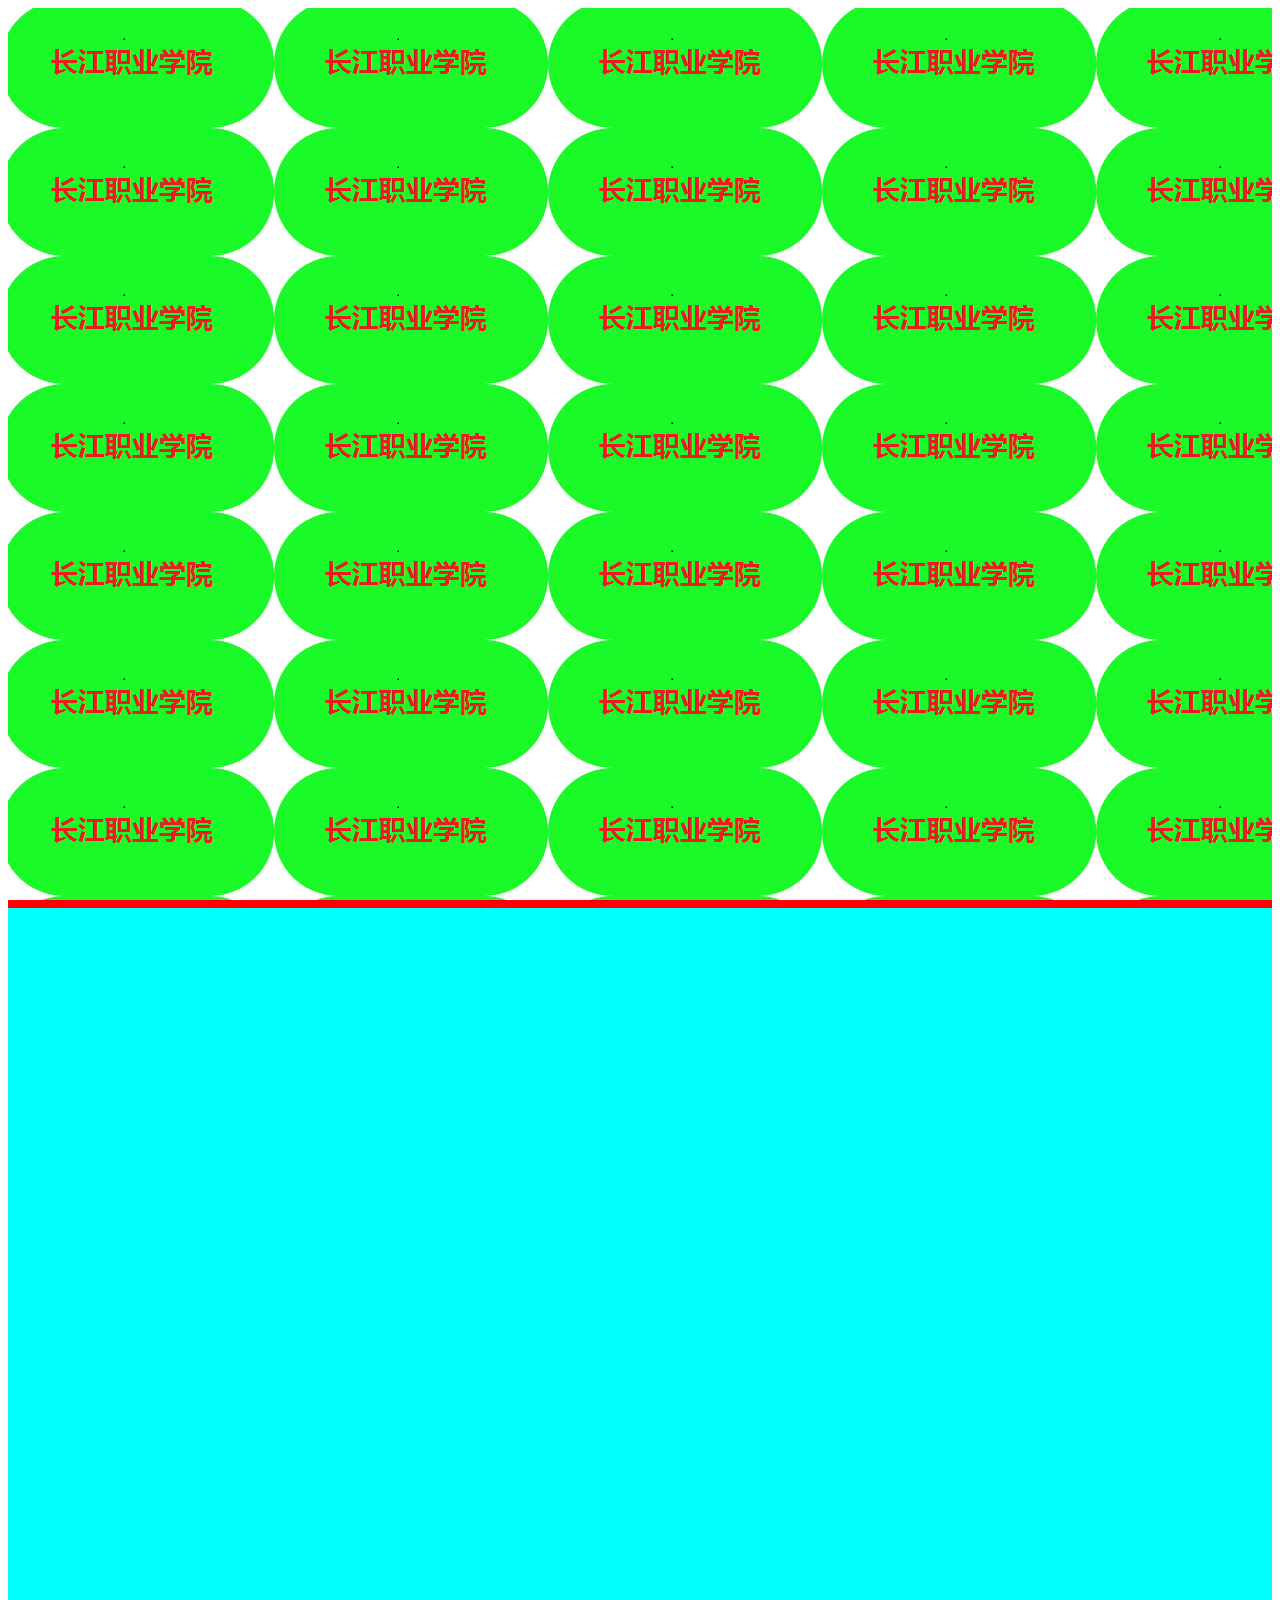
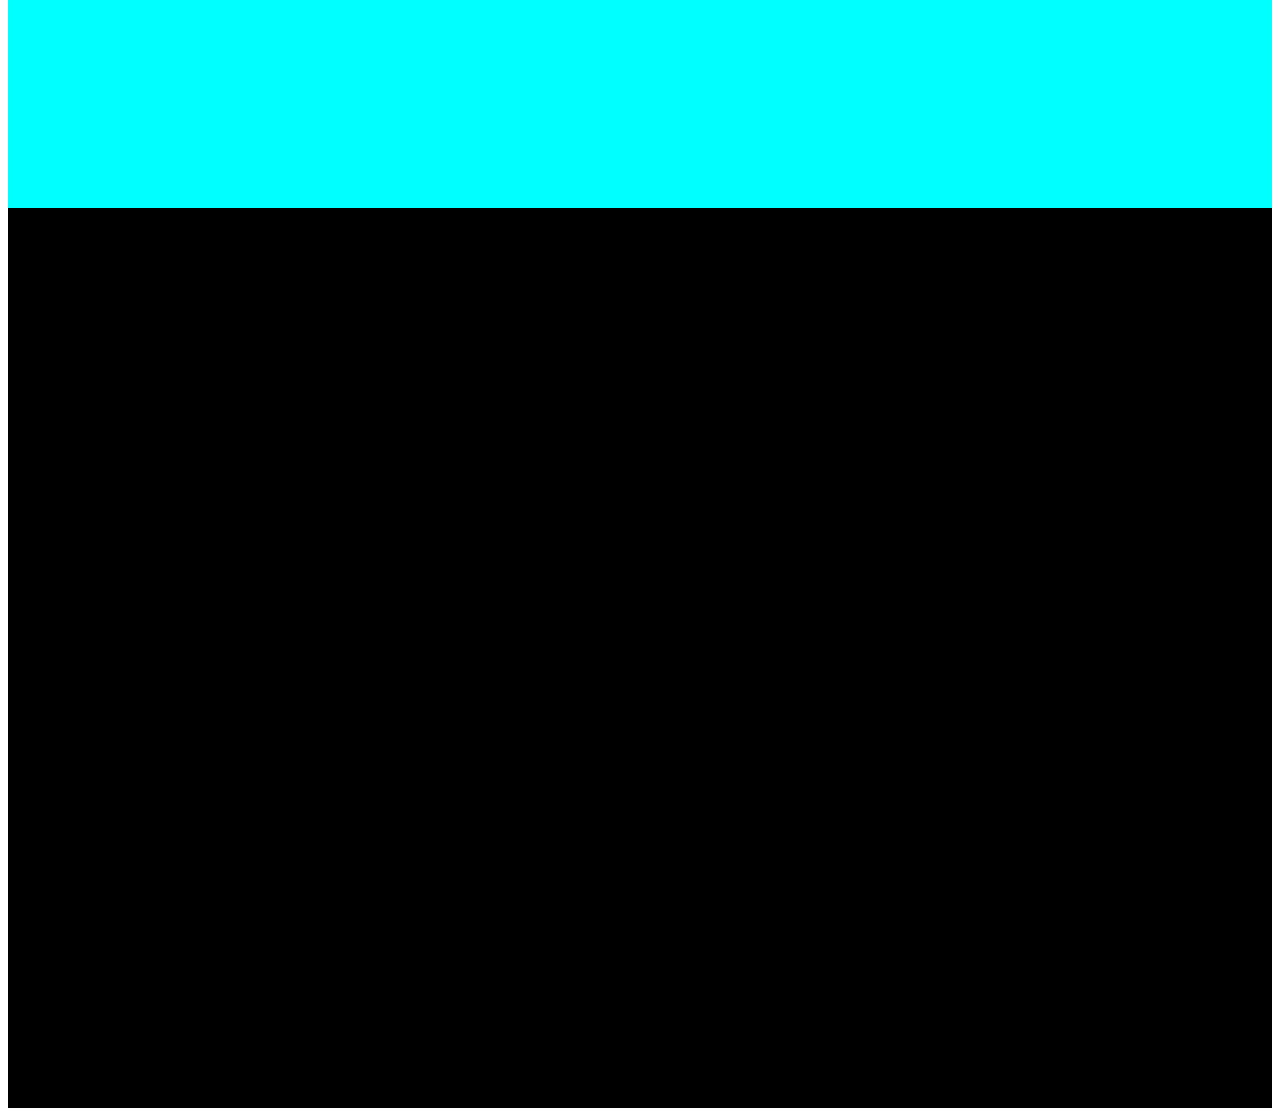
<file: index.html>
<!DOCTYPE html>
<html>
	<head>
		<meta charset="utf-8">
		<title></title>
		<style>
			#div1{
				width: 100%;
				height: 900px;
				background-color: red;
				background-image: url(image/button.png);
				background-attachment: fixed;
			}
			#div2{
				width: 100%;
				height: 900px;
				background-color: #00FFFF;
				background-image: url(image/three.png)
				background-attachment: fixed;
			}
			#div3{
				width: 100%;
				height: 900px;
				background-color: black;
				background-image: url(image/three.png);
				background-attachment: fixed;
			}
			
		</style>
	</head>
	<body>
		<div id="div1"></div>
		<div id="div2"></div>
		<div id="div3"></div>
	</body>
</html>
</file>
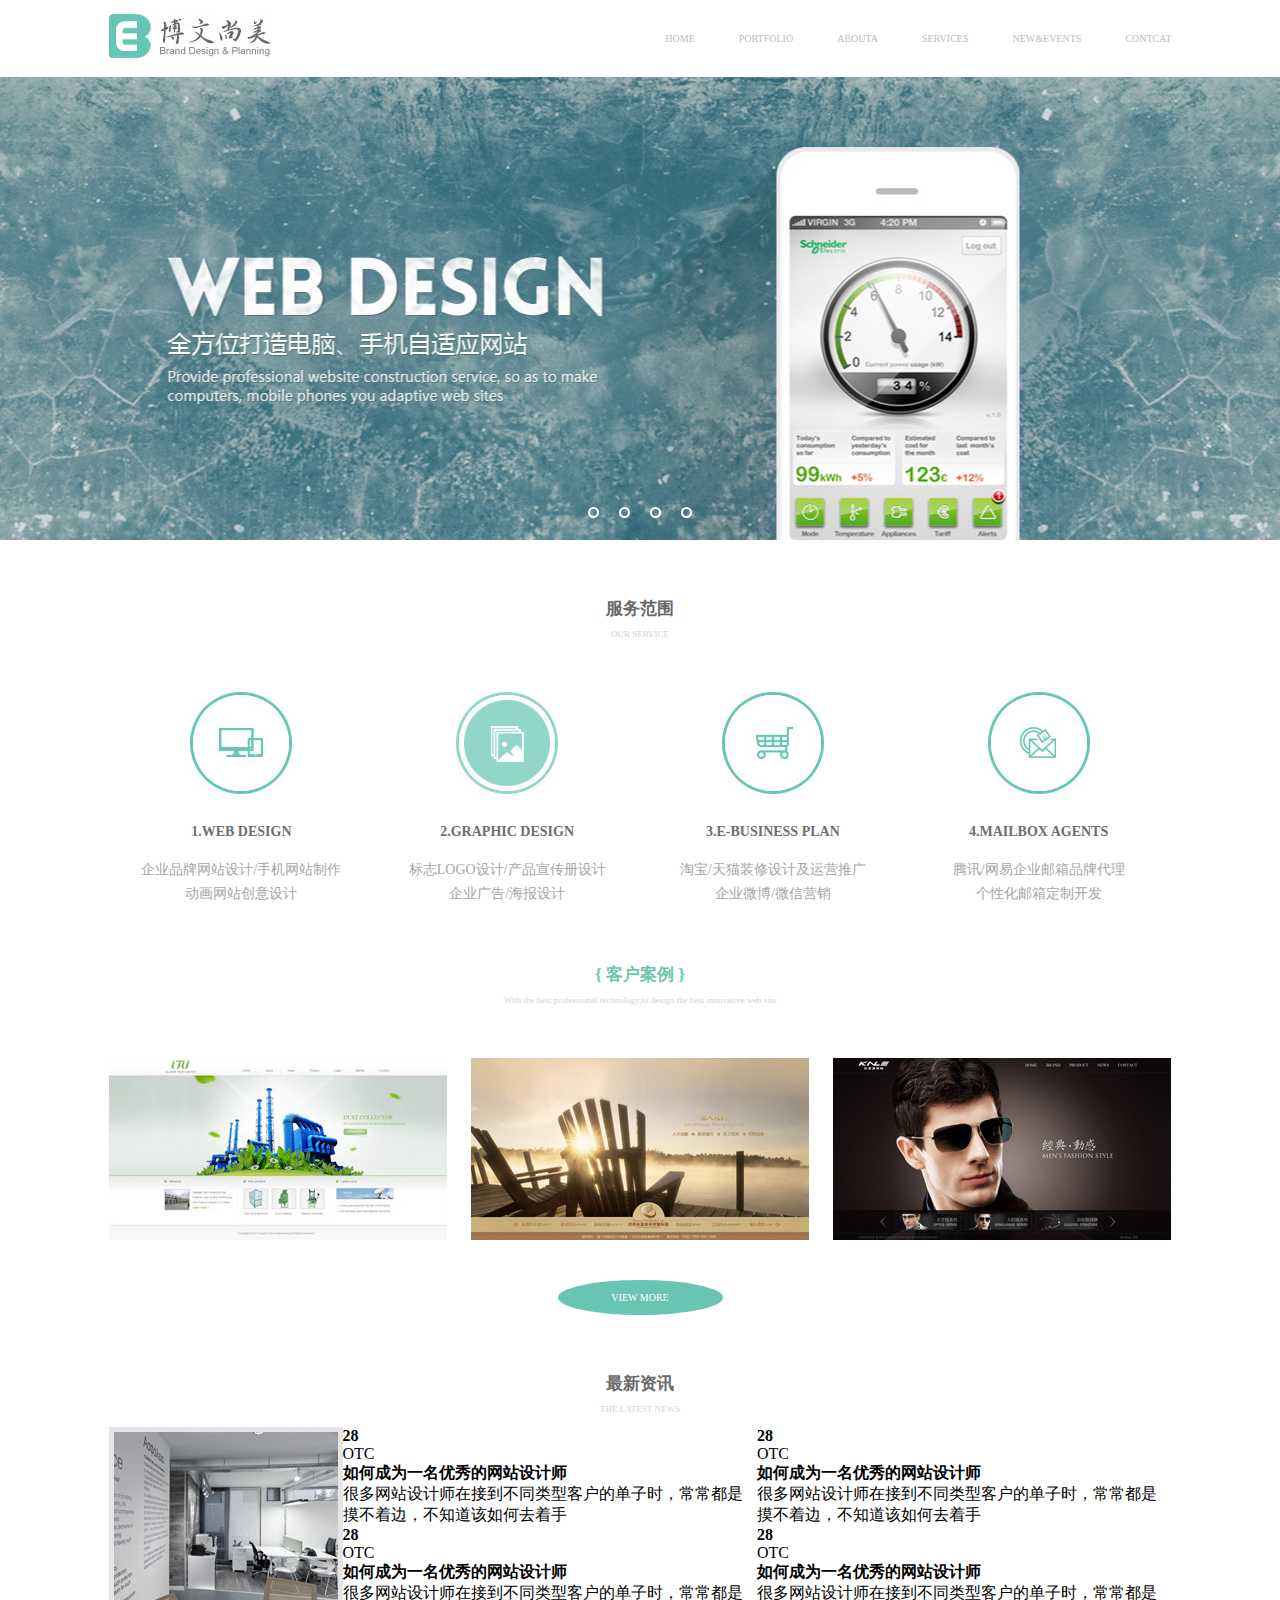
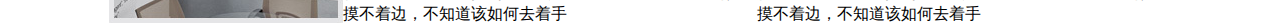
<file: first.html>
<!DOCTYPE html>
<html>
<head>
    <meta charset="utf-8">
    <meta name="viewport" content="width=device-width, initial-scale=0.3">
    <meta http-equiv="X-UA-Compatible" content="ie=edge">
    <title></title>
    <link rel="stylesheet" href="./common_css/common.css"/>
    <style>
        #banner {
            position: relative;
        }

        #banner .banner_list {
            width: 100%;
            height: 463px;
        }

        #banner .banner_list li {
            width: 100%;
            height: 100%;
            background: center 0 no-repeat;
            position: absolute;
            left: 0px;
            top: 0px;
            opacity: 0;
            z-index: 1;
        }

        #banner .banner_list li.active {
            opacity: 1;
            z-index: 10;
        }

        #banner .banner_btn {
            z-index: 20;
            width: 100%;
            position: absolute;
            bottom: 22px;
            font-size: 0;
            text-align: center;
        }

        #banner .banner_btn li {
            display: inline-block;
            width: 11px;
            height: 11px;
            border: solid white 2px;
            box-sizing: border-box;
            margin: 0 10px;
            cursor: pointer;
            border-radius: 50%;
        }

        #banner banner_btn li.active {
            background: white;
        }


        #service {
            overflow: hidden;
        }

        #service ul {
            margin-top: 40px;
            text-align: center;
        }

        #service ul li {
            float: left;
            width: 206.75px;
            margin: 0 29.5px;
        }

        #service ul li:nth-of-type(1) div {
            background: url(./image/service_1.png) no-repeat;
        }

        #service ul li:nth-of-type(2) div {
            background: url(./image/service_2.png) no-repeat;
        }

        #service ul li:nth-of-type(3) div {
            background: url(./image/service_3.png) no-repeat;
        }

        #service ul li:nth-of-type(4) div {
            background: url(./image/service_4.png) no-repeat;
        }

        #service ul div {
            height: 102px;
            width: 102px;
            margin: 0 auto;
        }

        #service ul h2 {
            font-size: 14px;
            margin-top: 31px;
            line-height: 14px;
            color: #6e6e6e;
        }

        #service ul p {
            font-size: 14px;
            margin-top: 19px;
            line-height: 24px;
            color: #a5a5a5;
        }

        #case {
        }

        #case .area_title h2 {
            color: #6fc4af;
        }

        #case ul {
        }

        #case ul li {
            float: left;
            margin-top: 40px;
            width: 338px;
            height: 182px;
        }

        #case ul li:nth-of-type(2) {
            margin-left: 24px;
        }

        #case ul li:nth-of-type(3) {
            margin-left: 24px;

        }

        #case .button {
            width: 165px;
            height: 35px;
            margin: 0 auto;
            background: #68c4b5;
            border-radius: 50%;
            margin-top: 40px;
            font-size: 10px;
            line-height: 35px;
            text-align: center;
        }

        #case .button a {
            display: block;
            width: 100%;
            height: 100%;
            color: white;
            cursor: pointer;
        }


        #news {

        }

        #news dl {

        }


        #news dl dt {
            float: left;
            width: 234px;
        }


        #news dl dd {
            float: left;
            width: 829px;
        }

        #news dl dd ul{
            width: 100%;
        }

        #news dl dd li {
            float: left;
            width: 50%;
        }


        #news dl dd .date {
        }


        #news dl dd .content {
        }



    </style>
</head>
<body>
<div id="head" class="container">
    <div class="head_loge left">
        <a href="#">
            <img src="./image/logo.png" alt="博文尚美" title="博文尚美"/>
        </a>
    </div>
    <ul class="head_menu right">
        <li><a href="">HOME</a></li>
        <li><a href="">PORTFOLIO</a></li>
        <li><a href="">ABOUTA</a></li>
        <li><a href="">SERVICES</a></li>
        <li><a href="">NEW&EVENTS</a></li>
        <li><a href="">CONTCAT</a></li>
    </ul>
</div>
<div id="banner" class="content-fluid">
    <ul class="banner_list">
        <li class="active" style="background-image: url(./image/banner.png)">
            <a href="#"></a>
        </li>
        <li style="background-image: url(./image/banner.png)">
            <a href="#"></a>
        </li>
        <li style="background-image: url(./image/banner.png)">
            <a href="#"></a>
        </li>
        <li style="background-image: url(./image/banner.png)">
            <a href="#"></a>
        </li>
    </ul>
    <ol class="banner_btn">
        <li class="active"></li>
        <li></li>
        <li></li>
        <li></li>
    </ol>
</div>
<div id="service" class="container">
    <div class="area_title">
        <h2>服务范围</h2>
        <p>OUR SERVICE</p>
    </div>
    <ul>
        <li>
            <div></div>
            <h2>1.WEB DESIGN</h2>
            <p>
                企业品牌网站设计/手机网站制作
                <br>
                动画网站创意设计
            </p>
        </li>
        <li>
            <div></div>
            <h2>2.GRAPHIC DESIGN</h2>
            <p>
                标志LOGO设计/产品宣传册设计
                <br>
                企业广告/海报设计
            </p>
        </li>
        <li>
            <div></div>
            <h2>3.E-BUSINESS PLAN</h2>
            <p>
                淘宝/天猫装修设计及运营推广
                <br>
                企业微博/微信营销
            </p>
        </li>
        <li>
            <div></div>
            <h2>4.MAILBOX AGENTS</h2>
            <p>
                腾讯/网易企业邮箱品牌代理
                <br>
                个性化邮箱定制开发
            </p>
        </li>
    </ul>
</div>
<div id="case" class="content-fluid">
    <div class="container">
        <div class="area_title">
            <h2>{ 客户案例 }</h2>
            <p>With the best professional technology,to design the best innovative web site</p>
        </div>

        <ul class="clear">
            <li><img src="./image/case_img_1.png"></li>
            <li><img src="./image/case_img_2.png"></li>
            <li><img src="./image/case_img_3.png"></li>
        </ul>
        <div class="button">
            <a>VIEW MORE</a>
        </div>
    </div>
</div>
<div id="news" class="container">
    <div class="area_title">
        <h2>最新资讯</h2>
        <p>THE LATEST NEWS</p>
    </div>
    <dl>
        <dt >
            <img src="./image/news_img.png">
        </dt>
        <dd >
            <ul>
                <li>
                    <div class="date">
                        <h2>28</h2>
                        <p>OTC</p>
                    </div>
                    <div class="content">
                        <h3>如何成为一名优秀的网站设计师</h3>
                        <p>
                            很多网站设计师在接到不同类型客户的单子时，常常都是
                            <br>
                            摸不着边，不知道该如何去着手
                        </p>
                    </div>
                </li>

                <li>
                    <div>
                        <h2>28</h2>
                        <p>OTC</p>
                    </div>
                    <div>
                        <h3>如何成为一名优秀的网站设计师</h3>
                        <p>
                            很多网站设计师在接到不同类型客户的单子时，常常都是
                            <br>
                            摸不着边，不知道该如何去着手
                        </p>
                    </div>
                </li>

                <li>
                    <div>
                        <h2>28</h2>
                        <p>OTC</p>
                    </div>
                    <div>
                        <h3>如何成为一名优秀的网站设计师</h3>
                        <p>
                            很多网站设计师在接到不同类型客户的单子时，常常都是
                            <br>
                            摸不着边，不知道该如何去着手
                        </p>
                    </div>
                </li>

                <li>
                    <div>
                        <h2>28</h2>
                        <p>OTC</p>
                    </div>
                    <div>
                        <h3>如何成为一名优秀的网站设计师</h3>
                        <p>
                            很多网站设计师在接到不同类型客户的单子时，常常都是
                            <br>
                            摸不着边，不知道该如何去着手
                        </p>
                    </div>
                </li>

            </ul>
        </dd>
    </dl>
</div>
</body>

</html>
</file>
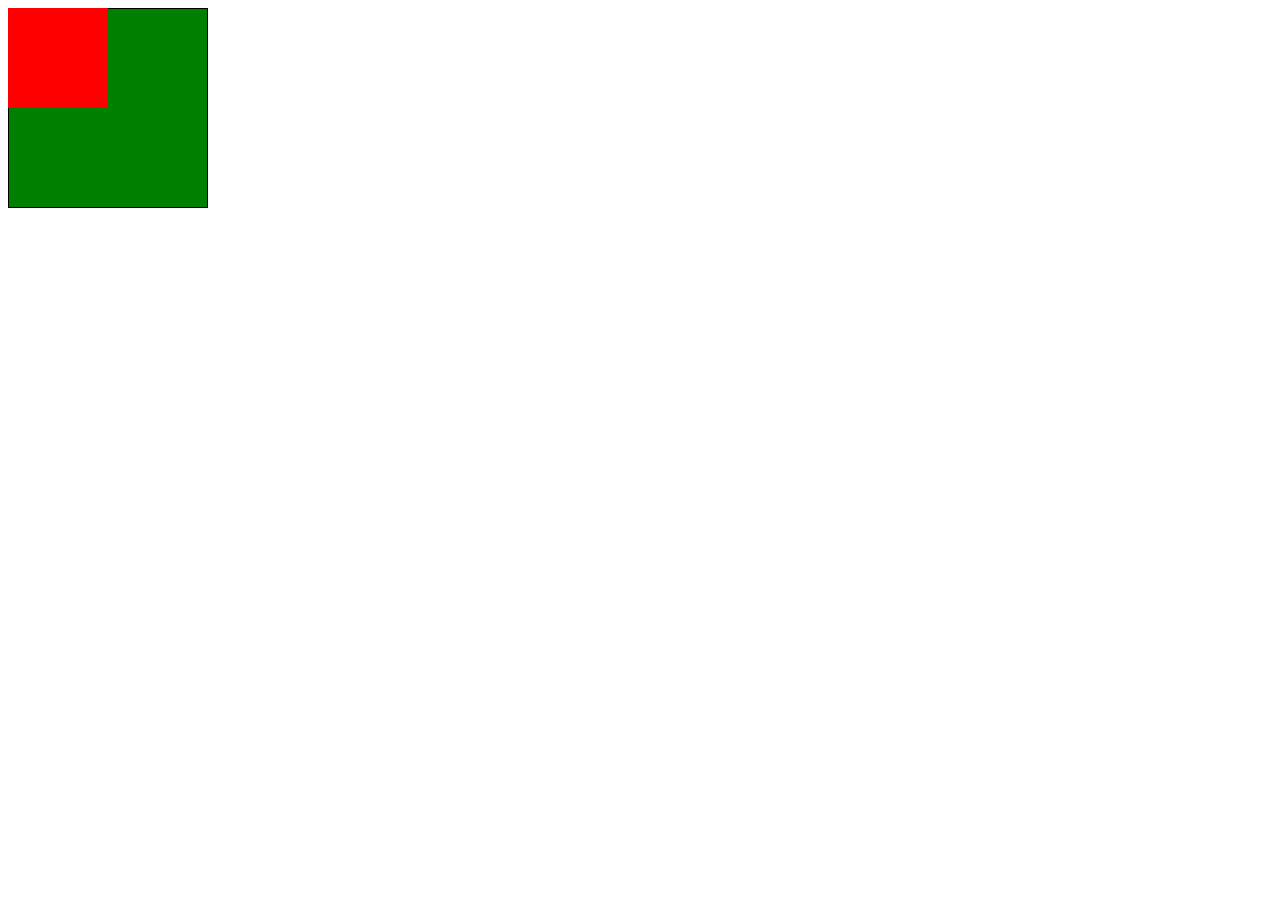
<file: five.html>
<!DOCTYPE html>
<html lang="en">
	<head>
		<meta charset="UTF-8">
		<title>Title</title>
		<style type="text/css">
			#div1{
				width: 100px;
				height: 100px;
				background: red;
				border: solid red 1px;
                box-sizing: border-box;
                position: absolute;
			}
			#div2{
				width: 200px;
				height: 200px;
				background: green;
				border: solid black 1px;
                box-sizing: border-box;

			}
		</style>
	</head>
	<body>
		<div id="div1"></div>
		<div id="div2"></div>
	</body>
</html>
</file>
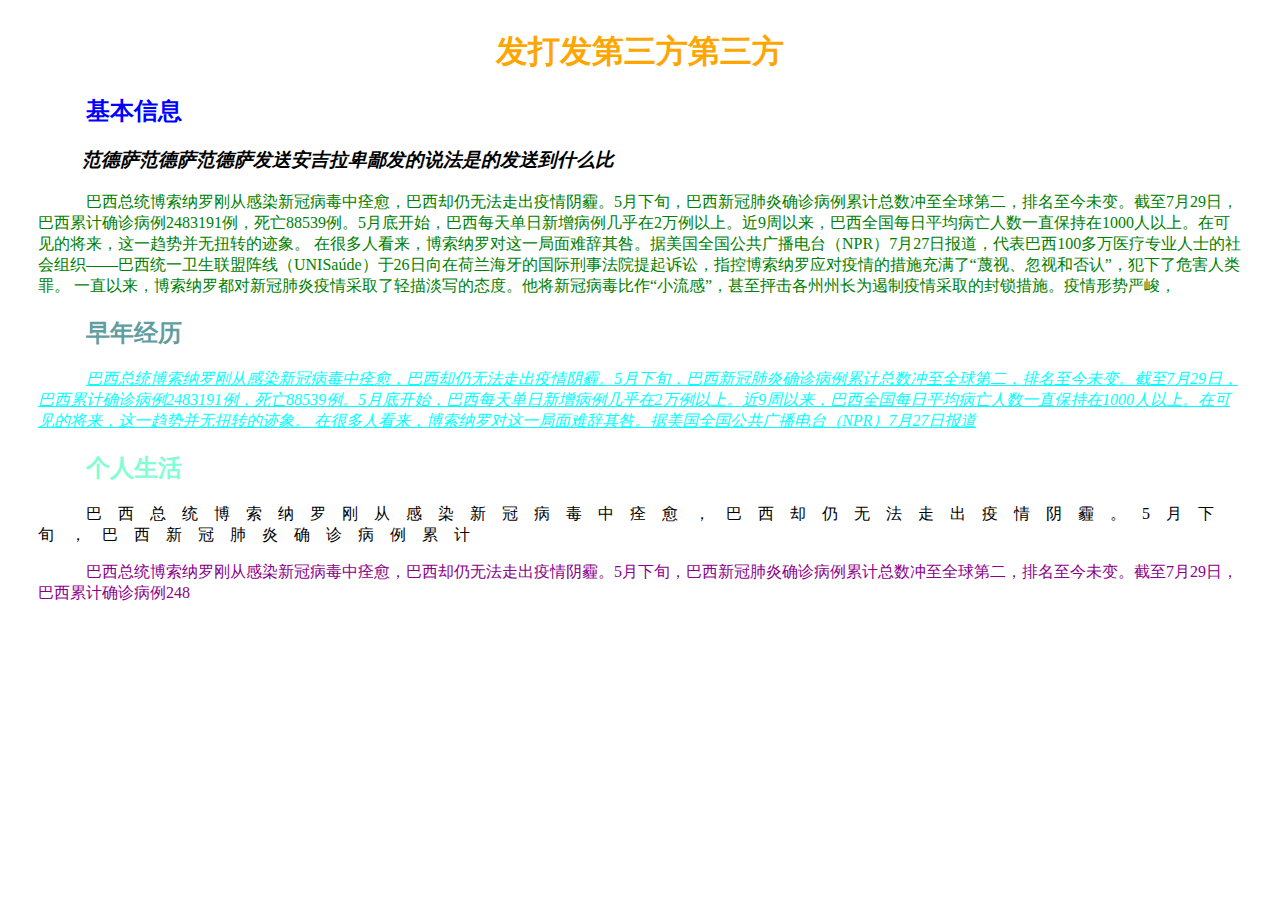
<file: four.html>
<!DOCTYPE html>
<html lang="en">
<head>
    <meta charset="UTF-8">
    <title>Title</title>
    <style>
        h1 {
            text-align: center;
            color: orange;
        }

        .toh2 {
            text-indent: 2em;
            color: blue;
            font-style: ;
        }

        .toh3 {
            font-style: italic;
            font-weight: bold;
            text-indent: 44px;
        }

        .p {
            text-indent: 2em;
            color: green;
        }
        .zaonianjingli {
            color: cadetblue;
            text-indent: 2em;
        }

        .dierp {
            color: cyan;
            font-style: italic;
            text-decoration: underline;
            text-indent: 3em;
        }
        .gerenshegnhuo{
            text-indent: 2em;
            color: aquamarine;
        }
        .zifijianju{
            letter-spacing: 16px;
            text-indent: 3em;
        }
        .zuihou{
            text-indent: 3em;
            color: darkmagenta;
        }
    </style>
</head>
<body>

<div>
    <div style="margin: 30px">
        <h1>发打发第三方第三方</h1>
        <h2 class="toh2">基本信息</h2>
        <h3 class="toh3">范德萨范德萨范德萨发送安吉拉卑鄙发的说法是的发送到什么比</h3>
        <p class="p">
            　巴西总统博索纳罗刚从感染新冠病毒中痊愈，巴西却仍无法走出疫情阴霾。5月下旬，巴西新冠肺炎确诊病例累计总数冲至全球第二，排名至今未变。截至7月29日，巴西累计确诊病例2483191例，死亡88539例。5月底开始，巴西每天单日新增病例几乎在2万例以上。近9周以来，巴西全国每日平均病亡人数一直保持在1000人以上。在可见的将来，这一趋势并无扭转的迹象。
            在很多人看来，博索纳罗对这一局面难辞其咎。据美国全国公共广播电台（NPR）7月27日报道，代表巴西100多万医疗专业人士的社会组织——巴西统一卫生联盟阵线（UNISaúde）于26日向在荷兰海牙的国际刑事法院提起诉讼，指控博索纳罗应对疫情的措施充满了“蔑视、忽视和否认”，犯下了危害人类罪。
            一直以来，博索纳罗都对新冠肺炎疫情采取了轻描淡写的态度。他将新冠病毒比作“小流感”，甚至抨击各州州长为遏制疫情采取的封锁措施。疫情形势严峻，</p>
        <h2 class="zaonianjingli">早年经历</h2>
        <p class="dierp">
            巴西总统博索纳罗刚从感染新冠病毒中痊愈，巴西却仍无法走出疫情阴霾。5月下旬，巴西新冠肺炎确诊病例累计总数冲至全球第二，排名至今未变。截至7月29日，巴西累计确诊病例2483191例，死亡88539例。5月底开始，巴西每天单日新增病例几乎在2万例以上。近9周以来，巴西全国每日平均病亡人数一直保持在1000人以上。在可见的将来，这一趋势并无扭转的迹象。
            在很多人看来，博索纳罗对这一局面难辞其咎。据美国全国公共广播电台（NPR）7月27日报道</p>
        <h2 class="gerenshegnhuo">
            个人生活
        </h2>
        <p class="zifijianju">
            巴西总统博索纳罗刚从感染新冠病毒中痊愈，巴西却仍无法走出疫情阴霾。5月下旬，巴西新冠肺炎确诊病例累计
        </p>
        <p class="zuihou">
            巴西总统博索纳罗刚从感染新冠病毒中痊愈，巴西却仍无法走出疫情阴霾。5月下旬，巴西新冠肺炎确诊病例累计总数冲至全球第二，排名至今未变。截至7月29日，巴西累计确诊病例248
        </p>
    </div>
</div>

</body>
</html>
</file>
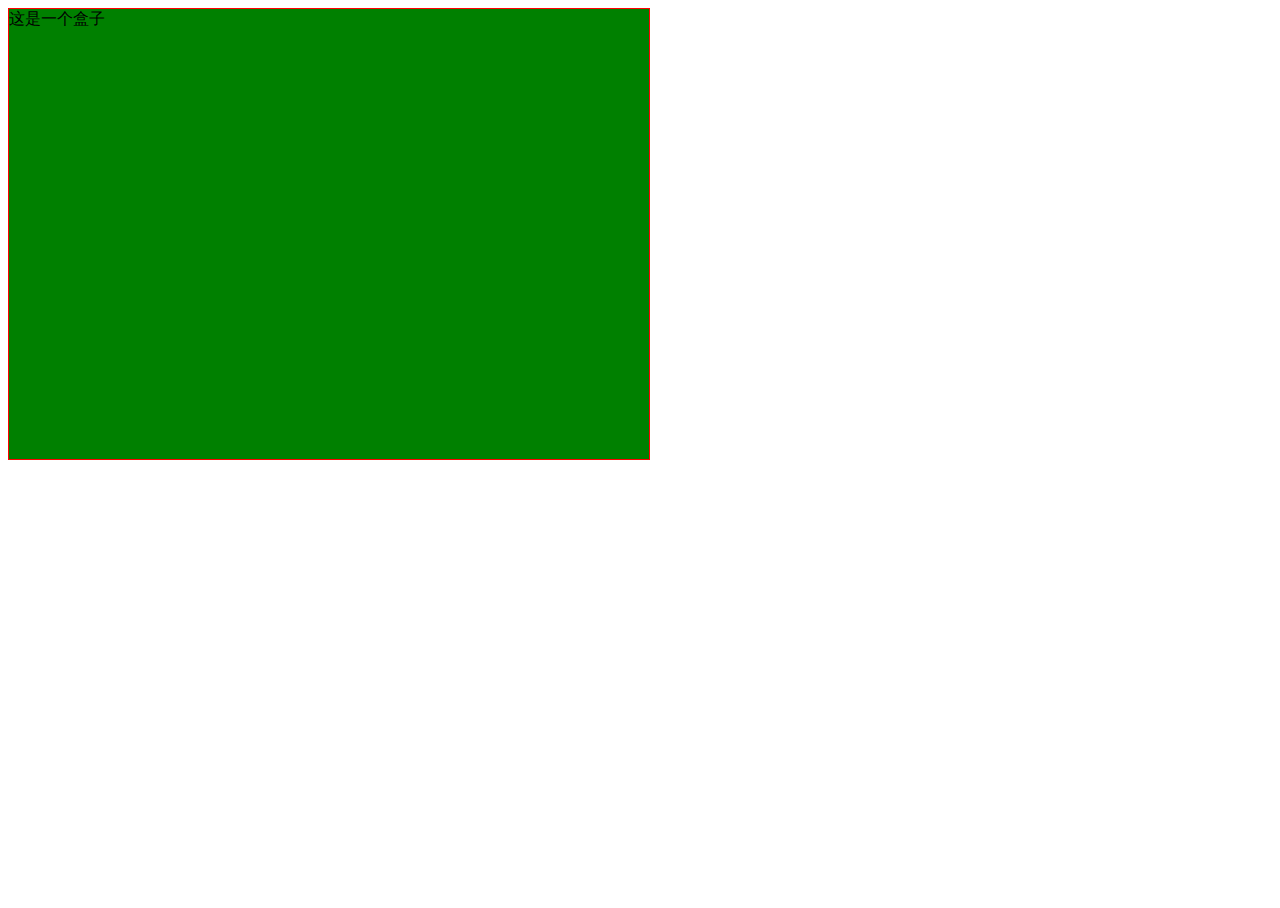
<file: new_file_1.html>
<!DOCTYPE html>
<html>
	<head>
		<meta charset="utf-8">
		<title></title>
		<base target="_blank" />
		<style type="text/css">
			html,body{
				width: 100%;
				height: 100%;
			}
			#div1{
				width: 50%;
				height: 50%;
				border: solid red 1px;
				background-color: green;
			}
		</style>
	</head>
	<body>
		<div id="div1">这是一个盒子</div>
	</body>
</html>
</file>
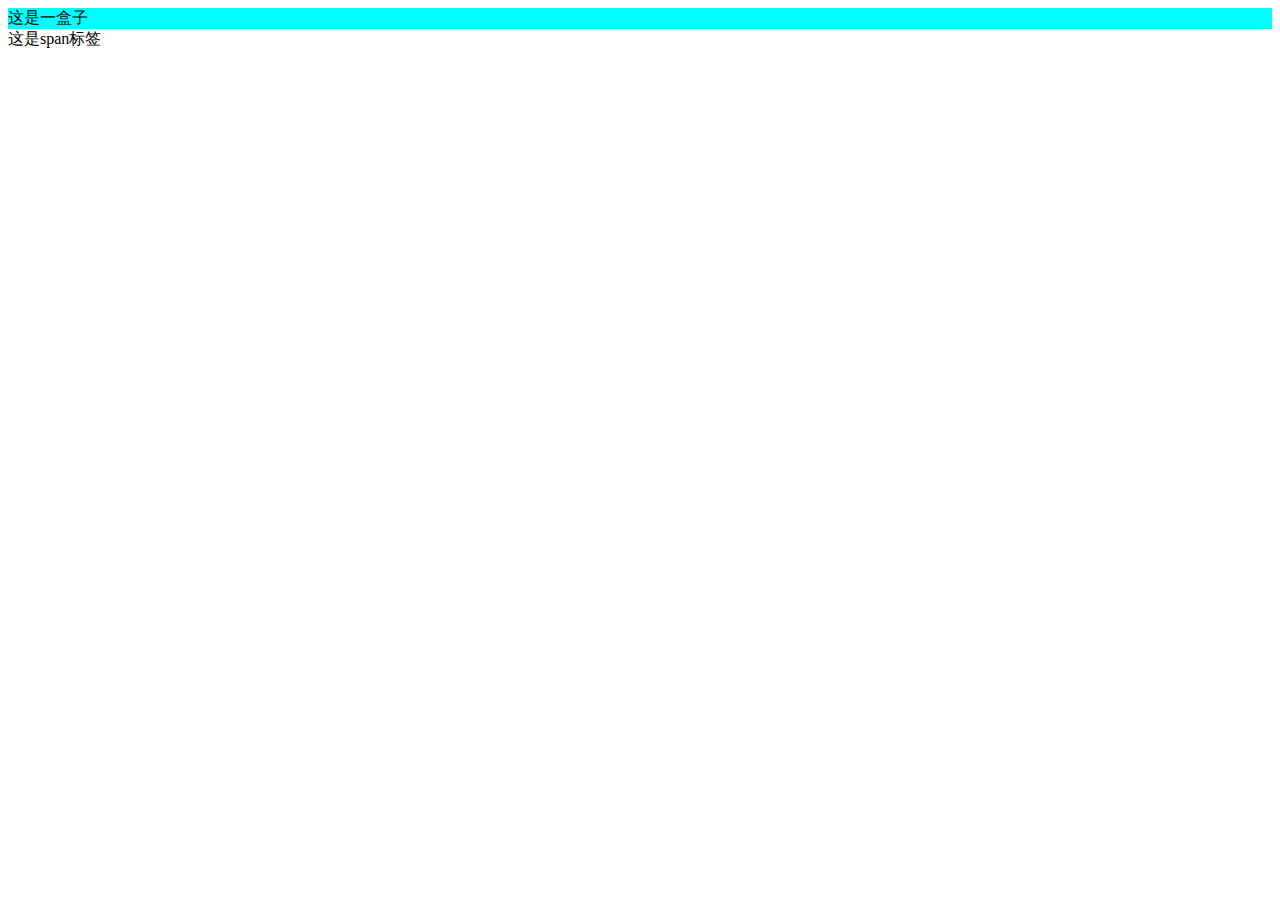
<file: one.html>
<!DOCTYPE html>
<html>
	<head>
		<meta charset="utf-8">
		<!-- <link rel="stylesheet" href="./common_style/first.css"/> -->
		<title></title>
		<style>
			div{background-color: #00ffff;}
		</style>
		<base target="_blank" />
	</head>
	<body>
		<div>
			这是一盒子
		</div>
		<span>这是span标签</span>
	</body>
</html>
</file>
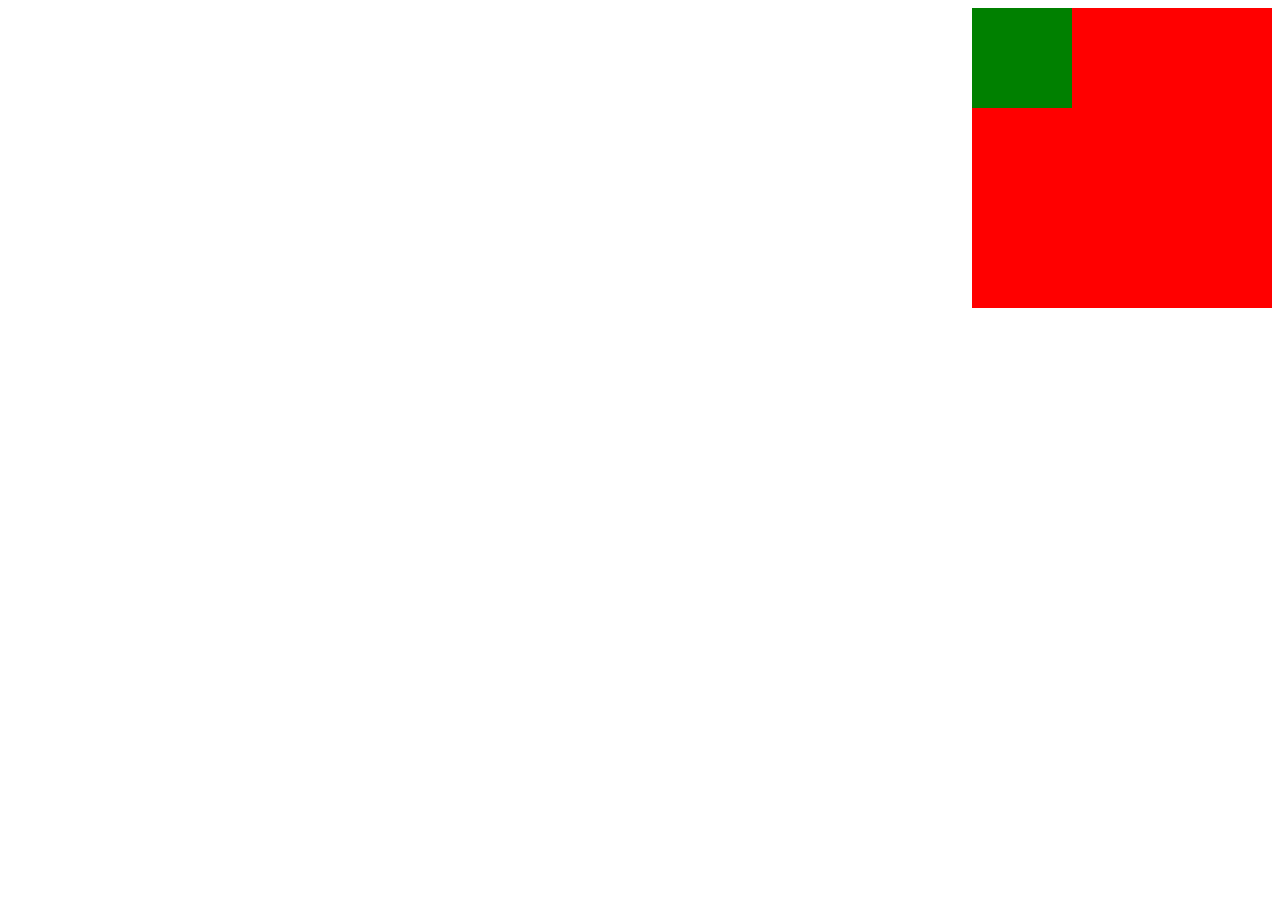
<file: three.html>
<!DOCTYPE html>
<html lang="en">
<head>
    <meta charset="UTF-8">
    <title>Title</title>
    <style>
      #box1{
          width: 300px;
          height: 300px;
          background: red;
          float: right;
      }
      #box2{
          width: 100px;
          height: 100px;
          background: green;

      }
    </style>
</head>
<body>
       <div id="box1">
           <div id="box2"></div>
       </div>
</body>
</html>
</file>
<file: common_css/common.css>
*{margin: 0; padding: 0;box-sizing: border-box;}
ul,ol{list-style: none;}
img{display: block;}
a{text-decoration: none; color: #bcbcbc;}
h1,h2,h3,h4,h5,h6{font-size: 16px; color: black;}
body{}

.left{float: left;}
.right{float:right;}
.clear::after{content: ""; display: block;clear: both;}
.container{width: 1063px; margin: 0 auto;position: relative;}
.content-fluid{width: 100%;}

#head{height: 77px;}
#head .head_loge{width: 161px; height: 44px; margin-top: 14px;}
#head .head_menu{font-size: 10px; line-height: 77px;}
#head .head_menu li{float: left;margin-left: 44px;}

.area_title{position: relative;margin-top: 60px; text-align: center;}
.area_title h2{font-size: 17px; line-height: 17px; color: #686868;}
.area_title p{font-size: 9px ;line-height: 35px; color: #d3d3d3;}
</file>
